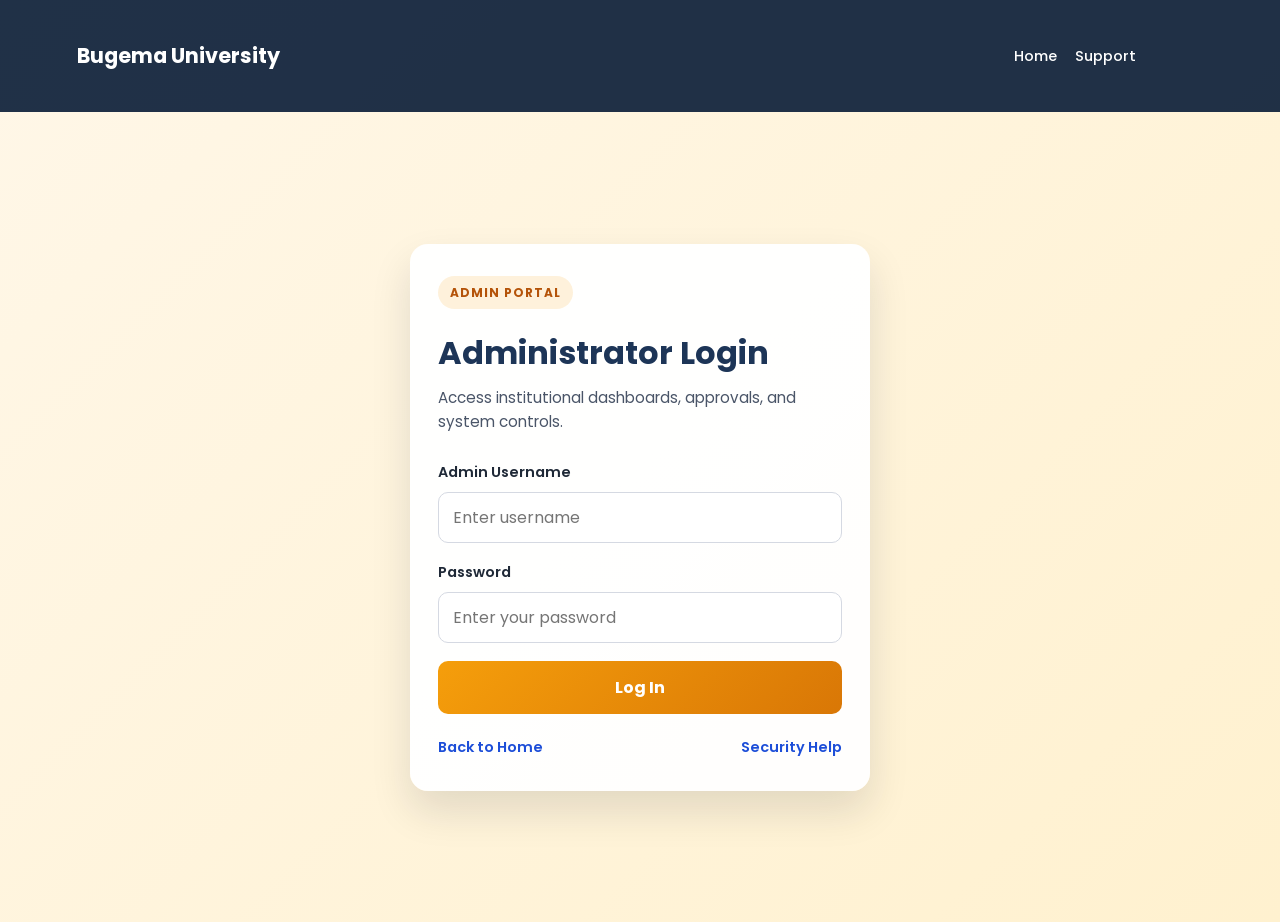
<file: admin-portal.html>
<!DOCTYPE html>
<html lang="en">
<head>
    <meta charset="UTF-8">
    <meta name="viewport" content="width=device-width, initial-scale=1.0">
    <title>Admin Portal | Bugema University</title>
    <link rel="stylesheet" href="style.css">
    <link rel="preconnect" href="https://fonts.googleapis.com">
    <link rel="preconnect" href="https://fonts.gstatic.com" crossorigin>
    <link href="https://fonts.googleapis.com/css2?family=Poppins:wght@100;200;300;400;500;600;700&display=swap" rel="stylesheet">
</head>
<body class="portal-body portal-admin-body">
    <header class="portal-header">
        <div class="portal-brand">
            <a href="index.html">Bugema University</a>
        </div>
        <nav class="portal-nav">
            <a href="index.html">Home</a>
            <a href="contact.html">Support</a>
        </nav>
    </header>

    <main class="portal-panel">
        <div class="portal-card">
            <span class="portal-tag portal-admin-tag">Admin Portal</span>
            <h1>Administrator Login</h1>
            <p>Access institutional dashboards, approvals, and system controls.</p>

            <form class="portal-form">
                <label>
                    Admin Username
                    <input type="text" placeholder="Enter username" required>
                </label>
                <label>
                    Password
                    <input type="password" placeholder="Enter your password" required>
                </label>
                <button type="submit" class="portal-submit portal-admin-submit">Log In</button>
            </form>

            <div class="portal-actions">
                <a href="index.html">Back to Home</a>
                <a href="contact.html">Security Help</a>
            </div>
        </div>
    </main>
</body>
</html>
</file>
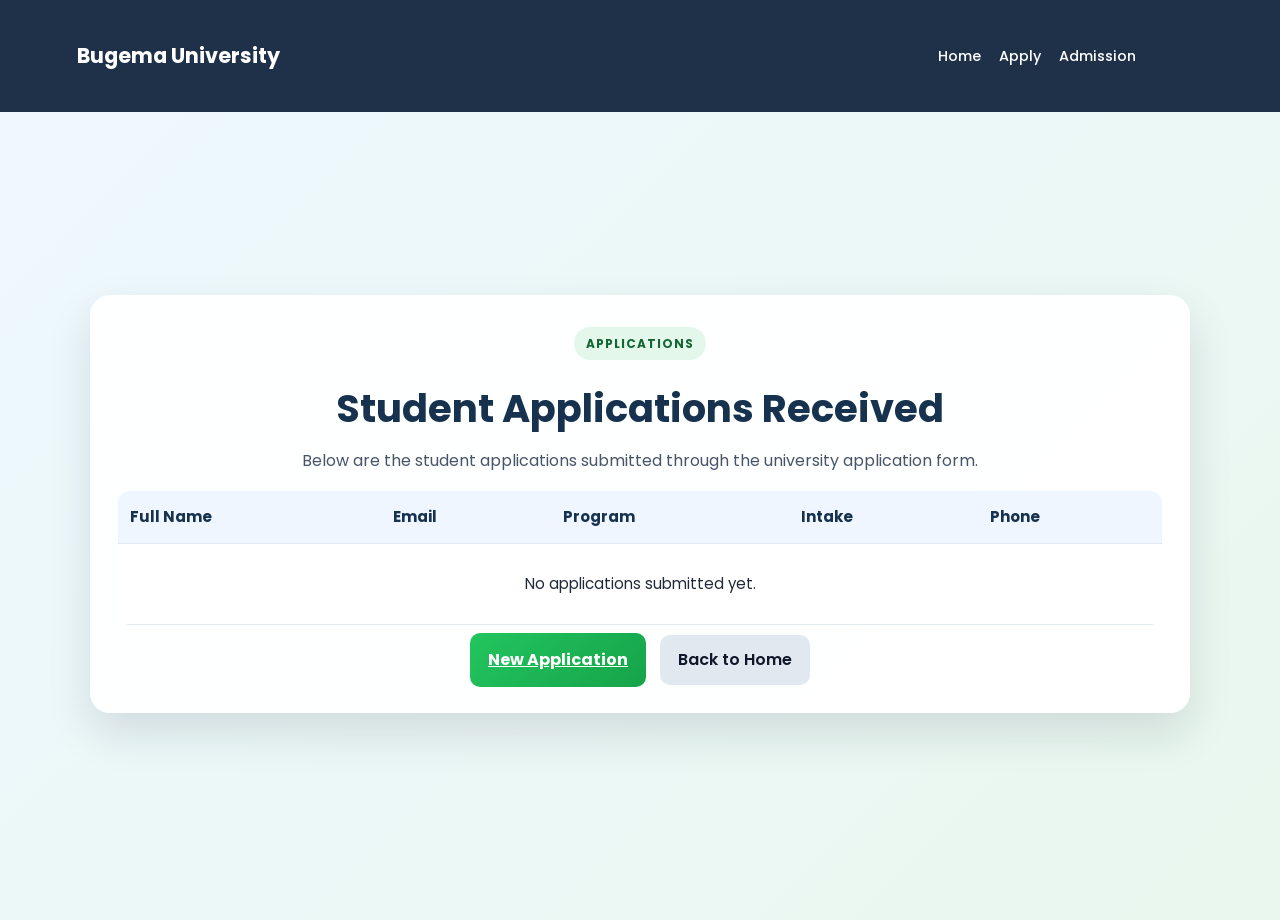
<file: applications.html>
<!DOCTYPE html>
<html lang="en">
<head>
    <meta charset="UTF-8">
    <meta name="viewport" content="width=device-width, initial-scale=1.0">
    <title>Applications Received | Bugema University</title>
    <link rel="stylesheet" href="style.css">
    <link rel="preconnect" href="https://fonts.googleapis.com">
    <link rel="preconnect" href="https://fonts.gstatic.com" crossorigin>
    <link href="https://fonts.googleapis.com/css2?family=Poppins:wght@100;200;300;400;500;600;700&display=swap" rel="stylesheet">
</head>
<body class="application-page-body">
    <header class="portal-header">
        <div class="portal-brand">
            <a href="index.html">Bugema University</a>
        </div>
        <nav class="portal-nav">
            <a href="index.html">Home</a>
            <a href="student-application.html">Apply</a>
            <a href="admission.html">Admission</a>
        </nav>
    </header>

    <main class="application-shell">
        <section class="application-card table-card">
            <div class="application-header">
                <span class="portal-tag portal-student-tag">Applications</span>
                <h1>Student Applications Received</h1>
                <p>Below are the student applications submitted through the university application form.</p>
            </div>

            <div class="table-wrap">
                <table id="applicationsTable">
                    <thead>
                        <tr>
                            <th>Full Name</th>
                            <th>Email</th>
                            <th>Program</th>
                            <th>Intake</th>
                            <th>Phone</th>
                        </tr>
                    </thead>
                    <tbody id="applicationsBody">
                        <tr>
                            <td colspan="5" class="empty-state">No applications submitted yet.</td>
                        </tr>
                    </tbody>
                </table>
            </div>

            <div class="application-buttons">
                <a href="student-application.html" class="portal-submit portal-student-submit">New Application</a>
                <a href="index.html" class="secondary-button">Back to Home</a>
            </div>
        </section>
    </main>

    <script src="script.js"></script>
</body>
</html>
</file>
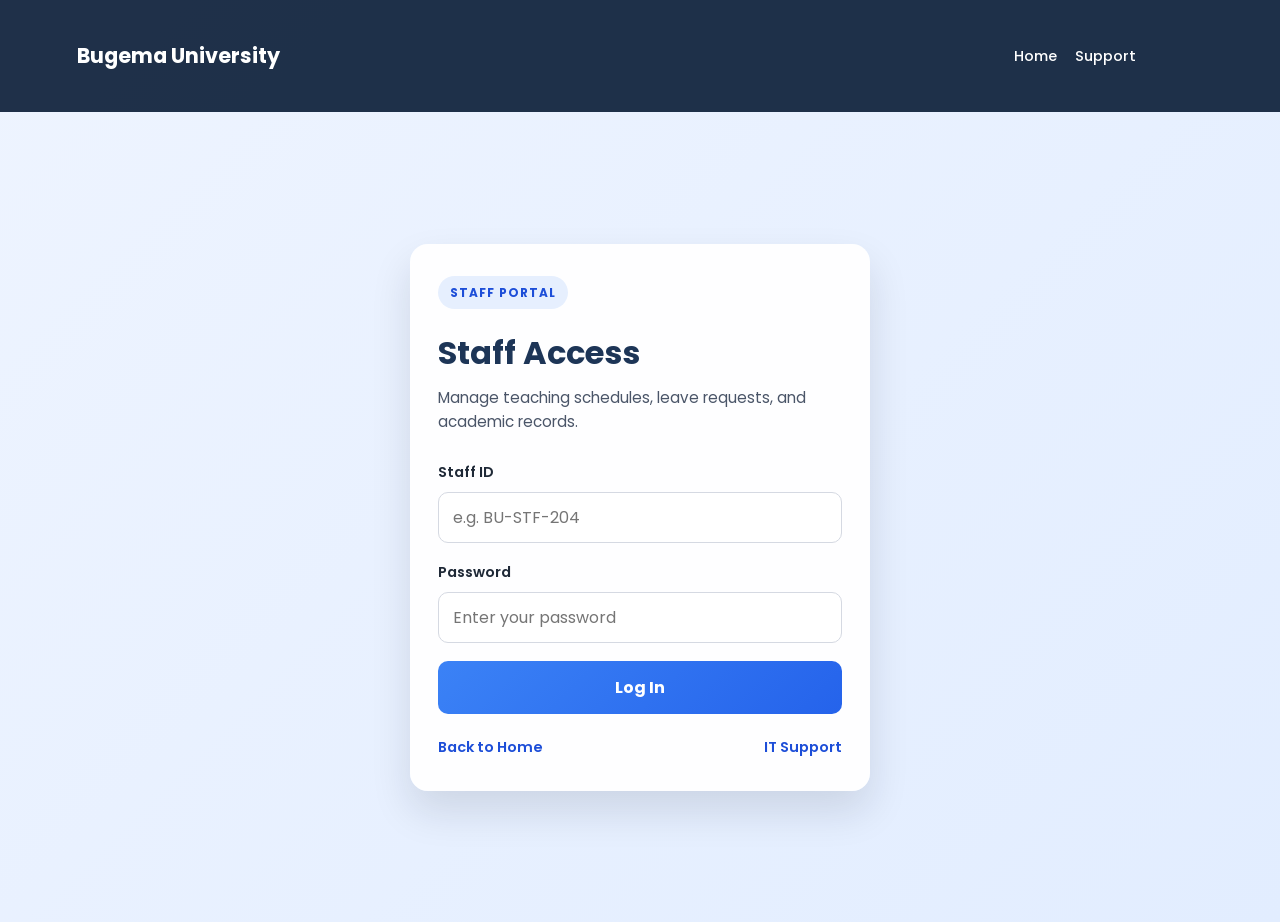
<file: staff-portal.html>
<!DOCTYPE html>
<html lang="en">
<head>
    <meta charset="UTF-8">
    <meta name="viewport" content="width=device-width, initial-scale=1.0">
    <title>Staff Portal | Bugema University</title>
    <link rel="stylesheet" href="style.css">
    <link rel="preconnect" href="https://fonts.googleapis.com">
    <link rel="preconnect" href="https://fonts.gstatic.com" crossorigin>
    <link href="https://fonts.googleapis.com/css2?family=Poppins:wght@100;200;300;400;500;600;700&display=swap" rel="stylesheet">
</head>
<body class="portal-body portal-staff-body">
    <header class="portal-header">
        <div class="portal-brand">
            <a href="index.html">Bugema University</a>
        </div>
        <nav class="portal-nav">
            <a href="index.html">Home</a>
            <a href="contact.html">Support</a>
        </nav>
    </header>

    <main class="portal-panel">
        <div class="portal-card">
            <span class="portal-tag portal-staff-tag">Staff Portal</span>
            <h1>Staff Access</h1>
            <p>Manage teaching schedules, leave requests, and academic records.</p>

            <form class="portal-form">
                <label>
                    Staff ID
                    <input type="text" placeholder="e.g. BU-STF-204" required>
                </label>
                <label>
                    Password
                    <input type="password" placeholder="Enter your password" required>
                </label>
                <button type="submit" class="portal-submit portal-staff-submit">Log In</button>
            </form>

            <div class="portal-actions">
                <a href="index.html">Back to Home</a>
                <a href="contact.html">IT Support</a>
            </div>
        </div>
    </main>
</body>
</html>
</file>
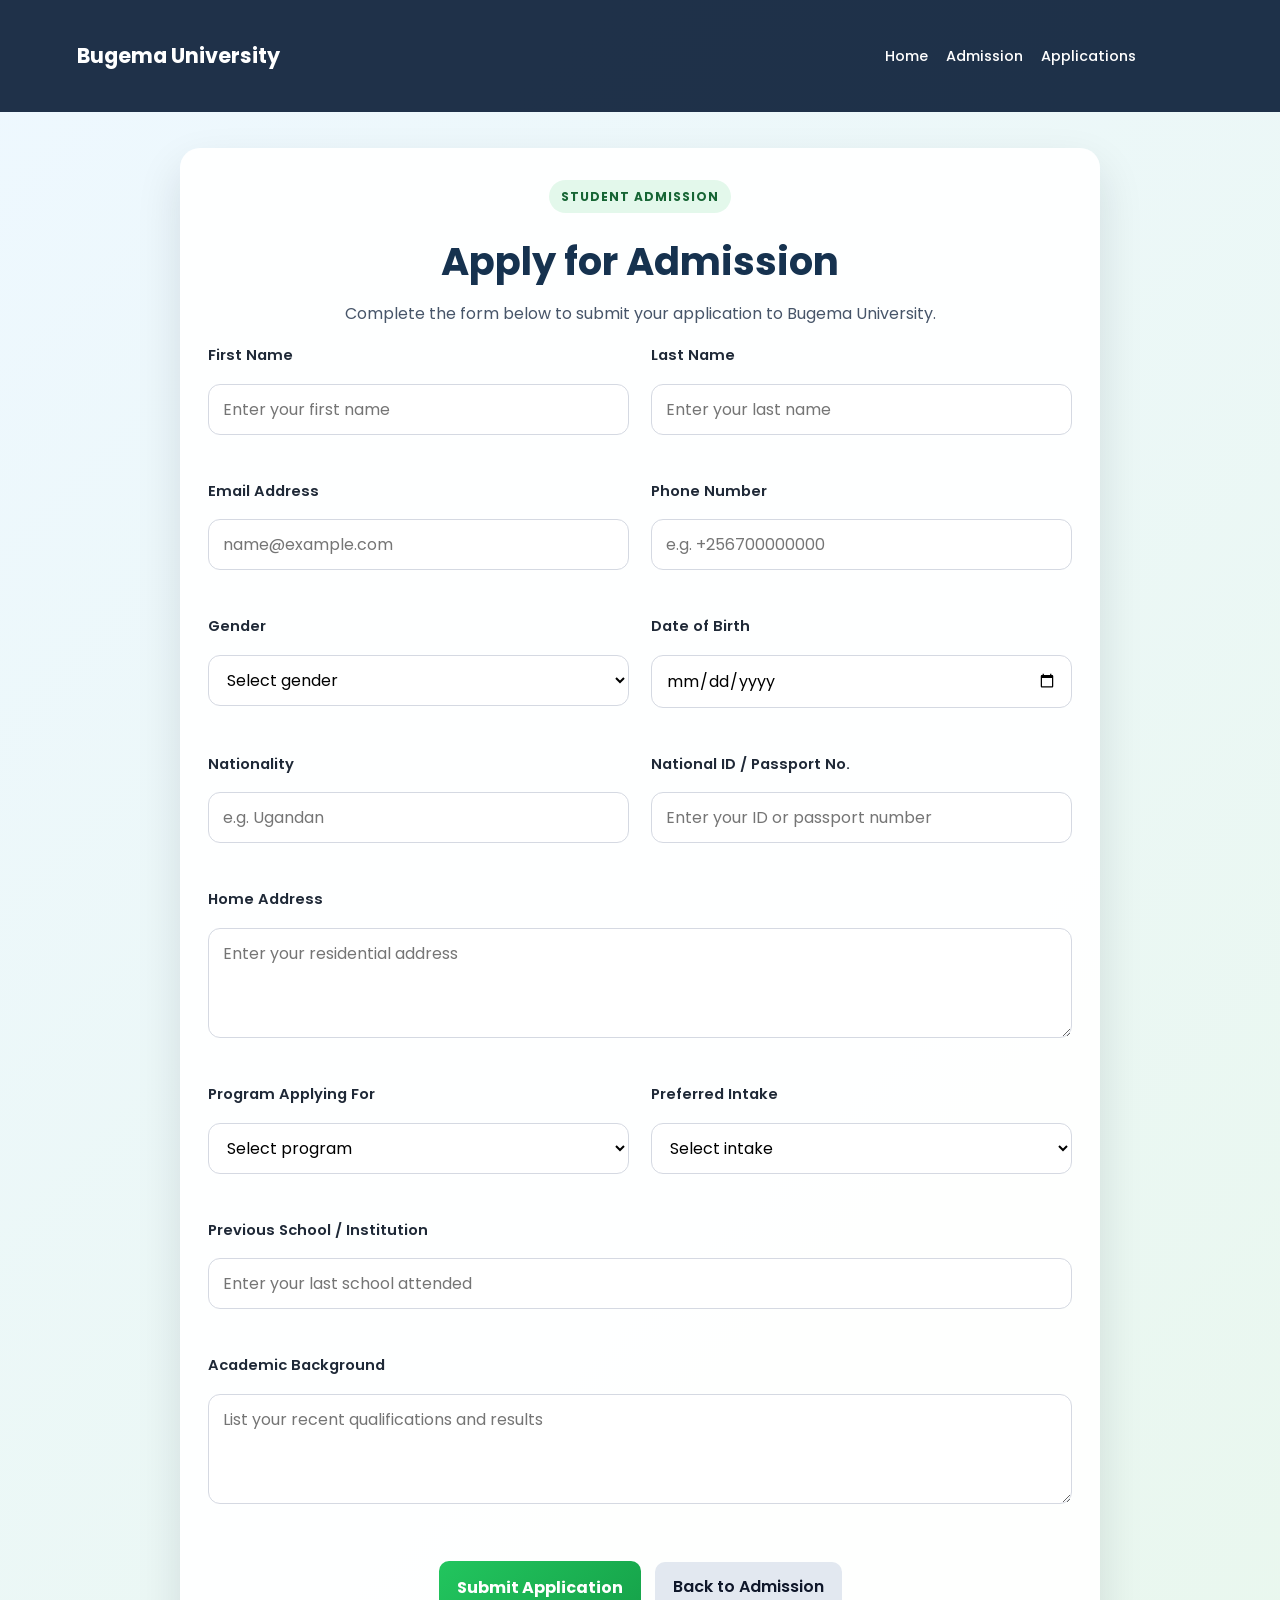
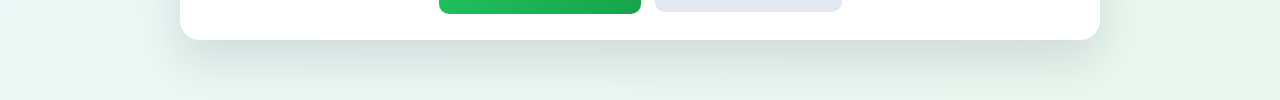
<file: student-application.html>
<!DOCTYPE html>
<html lang="en">
<head>
    <meta charset="UTF-8">
    <meta name="viewport" content="width=device-width, initial-scale=1.0">
    <title>Student Application | Bugema University</title>
    <link rel="stylesheet" href="style.css">
    <link rel="preconnect" href="https://fonts.googleapis.com">
    <link rel="preconnect" href="https://fonts.gstatic.com" crossorigin>
    <link href="https://fonts.googleapis.com/css2?family=Poppins:wght@100;200;300;400;500;600;700&display=swap" rel="stylesheet">
    <link rel="stylesheet" href="https://cdnjs.cloudflare.com/ajax/libs/font-awesome/6.0.0/css/all.min.css">
</head>
<body class="application-page-body">
    <header class="portal-header">
        <div class="portal-brand">
            <a href="index.html">Bugema University</a>
        </div>
        <nav class="portal-nav">
            <a href="index.html">Home</a>
            <a href="admission.html">Admission</a>
            <a href="applications.html">Applications</a>
        </nav>
    </header>

    <main class="application-shell">
        <section class="application-card">
            <div class="application-header">
                <span class="portal-tag portal-student-tag">Student Admission</span>
                <h1>Apply for Admission</h1>
                <p>Complete the form below to submit your application to Bugema University.</p>
            </div>

            <form id="studentApplicationForm" class="application-form" novalidate>
                <div class="field-grid">
                    <div class="form-group">
                        <label for="firstName">First Name</label>
                        <input id="firstName" name="firstName" type="text" placeholder="Enter your first name" required>
                    </div>
                    <div class="form-group">
                        <label for="lastName">Last Name</label>
                        <input id="lastName" name="lastName" type="text" placeholder="Enter your last name" required>
                    </div>
                    <div class="form-group">
                        <label for="email">Email Address</label>
                        <input id="email" name="email" type="email" placeholder="name@example.com" required>
                    </div>
                    <div class="form-group">
                        <label for="phone">Phone Number</label>
                        <input id="phone" name="phone" type="tel" placeholder="e.g. +256700000000" required>
                    </div>
                    <div class="form-group">
                        <label for="gender">Gender</label>
                        <select id="gender" name="gender" required>
                            <option value="">Select gender</option>
                            <option value="Male">Male</option>
                            <option value="Female">Female</option>
                            <option value="Other">Other</option>
                        </select>
                    </div>
                    <div class="form-group">
                        <label for="dob">Date of Birth</label>
                        <input id="dob" name="dob" type="date" required>
                    </div>
                    <div class="form-group">
                        <label for="nationality">Nationality</label>
                        <input id="nationality" name="nationality" type="text" placeholder="e.g. Ugandan" required>
                    </div>
                    <div class="form-group">
                        <label for="nationalId">National ID / Passport No.</label>
                        <input id="nationalId" name="nationalId" type="text" placeholder="Enter your ID or passport number" required>
                    </div>
                    <div class="form-group wide">
                        <label for="address">Home Address</label>
                        <textarea id="address" name="address" rows="3" placeholder="Enter your residential address" required></textarea>
                    </div>
                    <div class="form-group">
                        <label for="program">Program Applying For</label>
                        <select id="program" name="program" required>
                            <option value="">Select program</option>
                            <option value="Bachelor of Science in Computer Science">Bachelor of Science in Computer Science</option>
                            <option value="Bachelor of Business Administration">Bachelor of Business Administration</option>
                            <option value="Bachelor of Education">Bachelor of Education</option>
                            <option value="Bachelor of Nursing">Bachelor of Nursing</option>
                            <option value="Bachelor of Agriculture">Bachelor of Agriculture</option>
                            <option value="Bachelor of Social Work">Bachelor of Social Work</option>
                            <option value="Master of Business Administration">Master of Business Administration</option>
                            <option value="Master of Education">Master of Education</option>
                        </select>
                    </div>
                    <div class="form-group">
                        <label for="intake">Preferred Intake</label>
                        <select id="intake" name="intake" required>
                            <option value="">Select intake</option>
                            <option value="August 2026">August 2026</option>
                            <option value="January 2027">January 2027</option>
                            <option value="September 2027">September 2027</option>
                        </select>
                    </div>
                    <div class="form-group wide">
                        <label for="school">Previous School / Institution</label>
                        <input id="school" name="school" type="text" placeholder="Enter your last school attended" required>
                    </div>
                    <div class="form-group wide">
                        <label for="academicBackground">Academic Background</label>
                        <textarea id="academicBackground" name="academicBackground" rows="3" placeholder="List your recent qualifications and results" required></textarea>
                    </div>
                </div>

                <div class="application-buttons">
                    <button type="submit" class="portal-submit portal-student-submit">Submit Application</button>
                    <a href="admission.html" class="secondary-button">Back to Admission</a>
                </div>
            </form>
        </section>
    </main>

    <script src="script.js"></script>
</body>
</html>
</file>
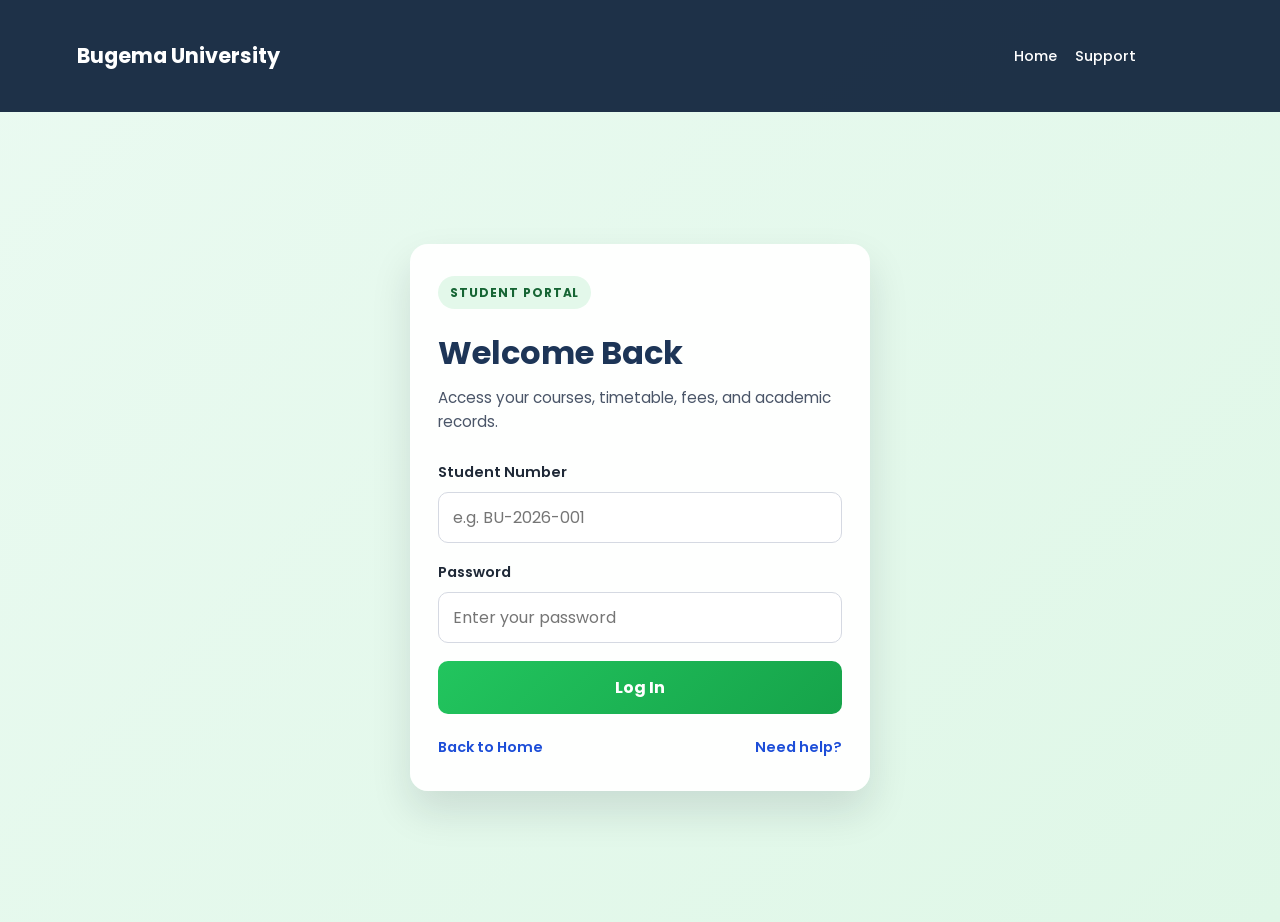
<file: student-portal.html>
<!DOCTYPE html>
<html lang="en">
<head>
    <meta charset="UTF-8">
    <meta name="viewport" content="width=device-width, initial-scale=1.0">
    <title>Student Portal | Bugema University</title>
    <link rel="stylesheet" href="style.css">
    <link rel="preconnect" href="https://fonts.googleapis.com">
    <link rel="preconnect" href="https://fonts.gstatic.com" crossorigin>
    <link href="https://fonts.googleapis.com/css2?family=Poppins:wght@100;200;300;400;500;600;700&display=swap" rel="stylesheet">
</head>
<body class="portal-body portal-student-body">
    <header class="portal-header">
        <div class="portal-brand">
            <a href="index.html">Bugema University</a>
        </div>
        <nav class="portal-nav">
            <a href="index.html">Home</a>
            <a href="contact.html">Support</a>
        </nav>
    </header>

    <main class="portal-panel">
        <div class="portal-card">
            <span class="portal-tag portal-student-tag">Student Portal</span>
            <h1>Welcome Back</h1>
            <p>Access your courses, timetable, fees, and academic records.</p>

            <form class="portal-form">
                <label>
                    Student Number
                    <input type="text" placeholder="e.g. BU-2026-001" required>
                </label>
                <label>
                    Password
                    <input type="password" placeholder="Enter your password" required>
                </label>
                <button type="submit" class="portal-submit portal-student-submit">Log In</button>
            </form>

            <div class="portal-actions">
                <a href="index.html">Back to Home</a>
                <a href="contact.html">Need help?</a>
            </div>
        </div>
    </main>
</body>
</html>
</file>
<file: style.css>
/*-------------------GLOBAL RESET & BASE STYLES--------------------------*/
* {
    margin: 0;
    padding: 0;
    box-sizing: border-box;
    font-family: 'Poppins', sans-serif;
}

html {
    scroll-behavior: smooth;
}

body {
    background: #ADD8E6;
    color: #333;
    line-height: 1.6;
}

::selection {
    background: #f44336;
    color: #fff;
}

/*-----------------------HEADER / HERO SECTION--------------------*/
.header {
    min-height: 100vh;
    width: 100%;
    background-image: linear-gradient(rgba(4, 9, 30, 0.7), rgba(4, 9, 30, 0.7)), url(images/science\ complex.png);
    background-position: center;
    background-size: cover;
    position: relative;
}

/* ----- Navigation ----- */
nav {
    display: flex;
    padding: 2% 6%;
    justify-content: space-between;
    align-items: center;
}

nav img {
    width: 150px;
}

.nav-links {
    flex: 1;
    text-align: right;
}

.nav-links ul li {
    list-style: none;
    display: inline-block;
    padding: 8px 12px;
    position: relative;
}

.nav-links ul li a {
    color: #fff;
    text-decoration: none;
    font-size: 13px;
    font-weight: 500;
    transition: 0.3s;
}

.nav-links ul li a:hover {
    color: #f44336;
}

.nav-links ul li::after {
    content: '';
    width: 0%;
    height: 2px;
    background: #f44336;
    display: block;
    margin: auto;
    transition: 0.5s;
}

.nav-links ul li:hover::after {
    width: 100%;
}

nav .fa {
    display: none;
}

/* ----- Hero Text ----- */
.text-box {
    width: 90%;
    color: #fff;
    position: absolute;
    top: 50%;
    left: 50%;
    transform: translate(-50%, -50%);
    text-align: center;
}

.text-box h1 {
    font-size: 62px;
    font-weight: 700;
    color: #2405ed;
}

.text-box p {
    margin: 10px 0 40px;
    font-size: 14px;
    color: #fff;
}

/* ----- Hero Button ----- */
.hero-btn {
    display: inline-block;
    text-decoration: none;
    color: #fff;
    border: 1px solid #fff;
    padding: 12px 34px;
    font-size: 13px;
    background: transparent;
    position: relative;
    cursor: pointer;
    transition: 0.5s;
    border-radius: 4px;
}

.hero-btn:hover {
    border: 1px solid #f44336;
    background: #f44336;
    transition: 1s;
    color: #fff;
}

.portal-buttons {
    display: flex;
    justify-content: center;
    align-items: center;
    flex-wrap: wrap;
    gap: 15px;
    margin: 25px 0 20px;
}

.portal-btn {
    margin: 0;
    min-width: 170px;
    font-weight: 600;
    box-shadow: 0 8px 20px rgba(0, 0, 0, 0.15);
}

.portal-student {
    border-color: #51c576;
    background: rgba(81, 197, 118, 0.18);
}

.portal-staff {
    border-color: #4c8bf5;
    background: rgba(76, 139, 245, 0.18);
}

.portal-admin {
    border-color: #ffb703;
    background: rgba(255, 183, 3, 0.18);
}

.portal-student:hover {
    border-color: #51c576;
    background: #51c576;
}

.portal-staff:hover {
    border-color: #4c8bf5;
    background: #4c8bf5;
}

.portal-admin:hover {
    border-color: #ffb703;
    background: #ffb703;
}

.portal-body {
    margin: 0;
    min-height: 100vh;
    font-family: 'Poppins', sans-serif;
    background: linear-gradient(135deg, #eef7ff 0%, #dfeeff 100%);
}

.portal-header {
    display: flex;
    justify-content: space-between;
    align-items: center;
    padding: 22px 6%;
    background: rgba(8, 27, 54, 0.9);
    position: sticky;
    top: 0;
    z-index: 20;
}

.portal-brand a {
    color: #fff;
    text-decoration: none;
    font-size: 1.3rem;
    font-weight: 700;
}

.portal-nav {
    display: flex;
    gap: 18px;
}

.portal-nav a {
    color: #fff;
    text-decoration: none;
    font-size: 0.9rem;
    font-weight: 500;
}

.portal-panel {
    min-height: calc(100vh - 90px);
    display: flex;
    align-items: center;
    justify-content: center;
    padding: 40px 20px;
}

.portal-card {
    width: 100%;
    max-width: 460px;
    background: rgba(255, 255, 255, 0.96);
    border-radius: 18px;
    box-shadow: 0 20px 40px rgba(15, 23, 42, 0.12);
    padding: 32px 28px;
}

.portal-card h1 {
    margin-top: 18px;
    font-size: 2rem;
    color: #1d3557;
}

.portal-card p {
    margin-top: 8px;
    color: #4a5568;
    font-size: 0.95rem;
    line-height: 1.6;
}

.portal-form {
    display: flex;
    flex-direction: column;
    gap: 18px;
    margin-top: 26px;
}

.portal-form label {
    display: flex;
    flex-direction: column;
    gap: 8px;
    font-size: 0.9rem;
    color: #1f2937;
    font-weight: 600;
}

.portal-form input {
    border: 1px solid #d5d9e2;
    border-radius: 10px;
    padding: 12px 14px;
    font-size: 1rem;
    outline: none;
    transition: border-color 0.2s ease, box-shadow 0.2s ease;
}

.portal-form input:focus {
    border-color: #2563eb;
    box-shadow: 0 0 0 4px rgba(37, 99, 235, 0.1);
}

.portal-submit {
    border: none;
    border-radius: 10px;
    padding: 14px 18px;
    font-size: 1rem;
    font-weight: 700;
    cursor: pointer;
    color: #fff;
    transition: transform 0.2s ease, opacity 0.2s ease;
}

.portal-submit:hover {
    transform: translateY(-1px);
    opacity: 0.95;
}

.portal-student-submit {
    background: linear-gradient(135deg, #22c55e, #16a34a);
}

.portal-staff-submit {
    background: linear-gradient(135deg, #3b82f6, #2563eb);
}

.portal-admin-submit {
    background: linear-gradient(135deg, #f59e0b, #d97706);
}

.portal-actions {
    display: flex;
    justify-content: space-between;
    gap: 10px;
    margin-top: 22px;
    font-size: 0.9rem;
}

.portal-actions a {
    color: #1d4ed8;
    text-decoration: none;
    font-weight: 600;
}

.portal-tag {
    display: inline-flex;
    align-items: center;
    padding: 7px 12px;
    border-radius: 999px;
    font-size: 0.75rem;
    font-weight: 700;
    letter-spacing: 0.08em;
    text-transform: uppercase;
}

.portal-student-tag {
    background: rgba(34, 197, 94, 0.12);
    color: #166534;
}

.portal-staff-tag {
    background: rgba(59, 130, 246, 0.12);
    color: #1d4ed8;
}

.portal-admin-tag {
    background: rgba(245, 158, 11, 0.14);
    color: #b45309;
}

.portal-student-body {
    background: linear-gradient(135deg, #eafaf1 0%, #dff7e7 100%);
}

.portal-staff-body {
    background: linear-gradient(135deg, #eef4ff 0%, #e2edff 100%);
}

.portal-admin-body {
    background: linear-gradient(135deg, #fff7e8 0%, #fff1cf 100%);
}

/*--------------------SUB-HEADER (for inner pages)------------------------*/
.sub-header {
    height: 30vh;
    width: 100%;
    background-image: linear-gradient(rgba(4, 9, 30, 0.7), rgba(4, 9, 30, 0.7)), url("IMAGES/science\ complex.png");
    background-position: center;
    background-size: cover;
    text-align: center;
    color: #fff;
    display: flex;
    align-items: center;
    justify-content: center;
}

.sub-header h1 {
    font-size: 36px;
    font-weight: 700;
}

/*-----------------------COMMON COMPONENTS----------------------------*/
.container {
    width: 80%;
    margin: auto;
    padding: 80px 0;
}

.row {
    display: flex;
    justify-content: space-between;
    flex-wrap: wrap;
    gap: 30px;
    margin-top: 5%;
}

.section-title {
    font-size: 36px;
    font-weight: 600;
    text-align: center;
    margin-bottom: 30px;
}

.section-subtitle {
    color: #555;
    font-size: 14px;
    font-weight: 300;
    text-align: center;
    padding: 10px;
    line-height: 24px;
}

/*------------------------COURSES SECTION---------------------*/
.courses {
    width: 90%;
    margin: auto;
    text-align: center;
    padding: 100px 0;
}

.courses h1 {
    font-size: 36px;
    font-weight: 600;
}

.courses>p {
    color: #555;
    font-size: 14px;
    font-weight: 300;
    padding: 10px;
    line-height: 24px;
}

.course-col {
    flex: 1 1 calc(33.333% - 30px);
    min-width: 280px;
    background: #fff3f3;
    border-radius: 10px;
    padding: 20px 12px;
    box-sizing: border-box;
    transition: 0.5s;
}

.course-col img {
    width: 100%;
    height: 55%;
}

.course-col h3 {
    text-align: center;
    color: #0077B5;
    font-size: 20px;
    font-weight: 600;
    margin: 10px 0;
}

.course-col p {
    color: #000;
    font-size: 14px;
    font-weight: 300;
    padding: 10px;
    line-height: 24px;
}

.course-col:hover {
    box-shadow: 0 0 20px 0 rgba(0, 0, 0, 0.2);
    transform: translateY(-10px);
    transition: 0.5s;
}

.home-btn {
    display: inline-block;
    text-decoration: none;
    color: #000;
    border: 1px solid #000;
    padding: 12px 34px;
    font-size: 13px;
    background: transparent;
    cursor: pointer;
    border-radius: 4px;
    transition: 0.3s;
    margin-top: 40px;
}

.home-btn:hover {
    background: greenyellow;
    color: white;
}

/*-------------------CAMPUS LIFE SECTION------------------*/
.campus-life {
    width: 90%;
    margin: auto;
    text-align: center;
    padding: 100px 0;
}

.campus-life h1 {
    font-size: 36px;
    font-weight: 600;
}

.campus-life>p {
    color: #555;
    font-size: 14px;
    font-weight: 300;
    padding: 10px;
    line-height: 24px;
}

.campus-col {
    flex: 1 1 calc(50% - 30px);
    min-width: 280px;
    border-radius: 10px;
    position: relative;
    overflow: hidden;
}

.campus-col img {
    width: 100%;
    display: block;
    border-radius: 10px;
}

.layer {
    background: transparent;
    position: absolute;
    top: 0;
    left: 0;
    width: 100%;
    height: 100%;
    border-radius: 10px;
    transition: 0.5s;
}

.layer:hover {
    background: rgba(226, 0, 0, 0.7);
}

.layer h3 {
    width: 100%;
    font-weight: 600;
    text-align: center;
    color: #fff;
    font-size: 20px;
    position: absolute;
    bottom: 20px;
    left: 50%;
    transform: translateX(-50%);
    opacity: 0;
    transition: 0.5s;
}

.layer:hover h3 {
    bottom: 50%;
    opacity: 1;
}

/*--------------------BLOG SECTION-----------------*/
.blog {
    width: 80%;
    margin: auto;
    text-align: center;
    padding-top: 80px;
}

.blog h1 {
    font-size: 48px;
    font-weight: 700;
    margin-bottom: 10px;
}

.blog>p {
    color: #555;
    font-size: 16px;
}

.blog-post {
    background: #5fd19e;
    padding: 25px;
    border-radius: 10px;
    margin: 30px auto;
    width: 70%;
    box-shadow: 0 0 20px rgba(0, 0, 0, 0.1);
    transition: 0.3s;
}

.blog-post:hover {
    transform: translateY(-5px);
    box-shadow: 0 10px 30px rgba(0, 0, 0, 0.15);
}

.blog-post h2 {
    margin-bottom: 15px;
}

.blog-post p {
    line-height: 26px;
}

/*--------------------FACILITIES SECTION---------------------*/
.facilities {
    width: 90%;
    margin: auto;
    text-align: center;
    padding: 100px 0;
}

.facilities h1 {
    font-size: 36px;
    font-weight: 600;
}

.facilities>p {
    color: #555;
    font-size: 14px;
    font-weight: 300;
    padding: 10px;
    line-height: 24px;
}

.facilities-col {
    flex: 1 1 calc(50% - 30px);
    min-width: 280px;
    background: #fff3f3;
    border-radius: 10px;
    padding: 20px 12px;
    box-sizing: border-box;
    transition: 0.5s;
}

.facilities-col:hover {
    transform: translateY(-10px);
    box-shadow: 0 10px 30px rgba(0, 0, 0, 0.15);
}

.facilities-col img {
    width: 100%;
    display: block;
    border-radius: 10px;
}

.facilities-col h3 {
    text-align: left;
    color: #5810c3;
    font-size: 20px;
    font-weight: 600;
    margin-top: 16px;
}

.facilities-col p {
    text-align: left;
    color: #555;
    font-size: 14px;
    font-weight: 300;
    line-height: 1.6;
}

/*-------------------TESTIMONIALS SECTION-----------------*/
.testimonials {
    width: 90%;
    margin: auto;
    padding: 100px 0;
}

.testimonials h1 {
    font-size: 36px;
    font-weight: 600;
    text-align: center;
}

.testimonials>p {
    color: #555;
    text-align: center;
    font-size: 14px;
    font-weight: 300;
    padding: 10px;
    line-height: 24px;
}

.testimonial-col {
    flex: 1 1 calc(50% - 30px);
    min-width: 280px;
    background: #69e787;
    border-radius: 10px;
    padding: 30px 25px;
    box-sizing: border-box;
    transition: 0.5s;
    display: flex;
    align-items: flex-start;
    gap: 20px;
}

.testimonial-col:hover {
    transform: translateY(-10px);
    box-shadow: 0 10px 30px rgba(0, 0, 0, 0.15);
}

.testimonial-col img {
    width: 60px;
    height: 60px;
    object-fit: cover;
    border-radius: 50%;
    flex-shrink: 0;
}

.testimonial-col .testimonial-content {
    flex: 1;
}

.testimonial-col p {
    color: #000;
    text-align: left;
    font-size: 14px;
    font-weight: 300;
    line-height: 24px;
}

.testimonial-col h3 {
    font-weight: 600;
    text-align: left;
    color: #000;
    font-size: 20px;
    margin-top: 16px;
}

.testimonial-col .fa {
    color: #f44336;
    font-size: 16px;
    margin-top: 10px;
}



/*---------------------CALL TO ACTION SECTION----------------------*/
.cta {
    width: 85%;
    margin: 100px auto;
    background-image: linear-gradient(rgba(4, 9, 30, 0.7), rgba(4, 9, 30, 0.7)), url(images/banner2.jpg);
    background-position: center;
    background-size: cover;
    border-radius: 10px;
    text-align: center;
    padding: 100px 0;
}

.cta h1 {
    color: #fff;
    font-size: 36px;
    font-weight: 600;
    padding: 10px 0;
}

.cta p {
    color: #fff;
    font-size: 16px;
    margin-bottom: 30px;
}

.cta a {
    display: inline-block;
    text-decoration: none;
    color: #fff;
    border: 1px solid #fff;
    padding: 12px 34px;
    font-size: 13px;
    background: transparent;
    position: relative;
    cursor: pointer;
    border-radius: 4px;
    transition: 0.5s;
}

.cta a:hover {
    border: 1px solid #f44336;
    background: #f44336;
}

/*-------------------ABOUT PAGE----------------*/
.about {
    width: 80%;
    margin: auto;
    text-align: center;
    padding: 80px 0;
}

.about h1 {
    font-size: 40px;
    margin-bottom: 25px;
}

.about p {
    color: #555;
    font-size: 18px;
    line-height: 30px;
    margin-bottom: 20px;
}

/*-----------------ADMISSION PAGE---------------------*/
.admission {
    width: 90%;
    margin: auto;
    text-align: center;
    padding: 80px 0;
}

.admission h1 {
    font-size: 36px;
    font-weight: 600;
}

.admission>p {
    color: #777;
    font-size: 16px;
    line-height: 22px;
    padding: 10px;
}

.admission .row {
    display: flex;
    flex-wrap: wrap;
    gap: 30px;
    margin-top: 40px;
}

.admission-col {
    flex: 1 1 calc(33.333% - 30px);
    min-width: 250px;
    background: #65e1e6;
    border-radius: 10px;
    padding: 20px 25px;
    box-sizing: border-box;
    transition: 0.3s;
}

.admission-col:hover {
    box-shadow: 0 0 20px rgba(0, 0, 0, 0.2);
}

.admission-col ul,
.admission-col ol {
    text-align: left;
    padding-left: 25px;
}

.admission-col p {
    text-align: left;
    padding: 5px 0;
}

/*---------------CONTACT PAGE-------------------*/
.contact {
    width: 85%;
    margin: auto;
    text-align: center;
    padding: 60px 0;
}

.contact h2 {
    color: #075E54;
    text-align: center;
    padding-top: 40px;
}

/* Contact Info Row */
.info-row {
    display: flex;
    justify-content: center;
    flex-wrap: wrap;
    gap: 40px;
    margin: 40px auto;
    width: 100%;
}

.info-col {
    flex: 1 1 200px;
    text-align: center;
    padding: 10px;
}

.info-col i {
    display: inline-block;
    font-size: 42px;
    color: #555;
    margin-bottom: 15px;
}

.info-col p {
    font-size: 15px;
    color: #333;
    line-height: 1.6;
    margin: 4px 0;
}

/* Divider */
.divider {
    border: 0;
    height: 1px;
    background-color: #e0e0e0;
    margin: 40px 0;
}

/* Contact Form */
.form-container {
    max-width: 700px;
    margin: auto;
    text-align: left;
}

.form-group {
    margin-bottom: 25px;
}

.form-group label {
    display: block;
    font-size: 15px;
    font-weight: 500;
    color: #333;
    margin-bottom: 8px;
}

.required {
    color: #e60000;
}

.form-group input,
.form-group textarea {
    width: 100%;
    padding: 12px 0;
    font-size: 16px;
    border: none;
    border-bottom: 1px solid #ccc;
    background: transparent;
    outline: none;
    font-family: 'Poppins', sans-serif;
    transition: border-color 0.3s;
}

.form-group input:focus,
.form-group textarea:focus {
    border-bottom: 2px solid #e60000;
}

.contact .hero-btn {
    display: inline-block;
    padding: 12px 34px;
    border: 1px solid #000;
    background: transparent;
    color: #000;
    cursor: pointer;
    transition: 0.3s;
}

.contact .hero-btn:hover {
    background: greenyellow;
    color: white;
}

.red-btn {
    border: 1px solid #e60000 !important;
    background: transparent;
    color: #e60000 !important;
    font-weight: 600;
}

.red-btn:hover {
    background: #e60000 !important;
    color: #fff !important;
}

/* WhatsApp Floating Button */
.whatsapp-float {
    position: fixed;
    bottom: 30px;
    right: 30px;
    width: 60px;
    height: 60px;
    background-color: #075E54;
    color: #fff;
    border-radius: 50%;
    display: flex;
    justify-content: center;
    align-items: center;
    font-size: 32px;
    box-shadow: 2px 2px 10px rgba(0, 0, 0, 0.2);
    text-decoration: none;
    z-index: 1000;
    transition: 0.3s;
}

.whatsapp-float:hover {
    transform: scale(1.1);
    box-shadow: 0 5px 20px rgba(7, 94, 84, 0.4);
    margin-left: 100px;
}

.notification-badge {
    position: absolute;
    top: 2px;
    right: 2px;
    width: 12px;
    height: 12px;
    background-color: #ff3b30;
    border-radius: 50%;
    border: 2px solid #075E54;
}

/*-----------FOOTER---------------*/
.footer {
    background: #000;
    color: #fff;
    width: 100%;
    text-align: center;
    padding: 30px 0;
    margin-top: 80px;
}

.footer h4 {
    margin-bottom: 20px;
    font-size: 22px;
}

.footer span {
    color: red;
}

.footer p {
    font-size: 14px;
    color: #aaa;
    text-align: center;
    margin-bottom: 20px;
}

/* Social Icons */
.icons {
    display: flex;
    justify-content: center;
    align-items: center;
    gap: 20px;
    padding: 18px 0;
}

.icons .fa {
    color: #f44336;
    cursor: pointer;
    font-size: 20px;
    transition: 0.3s;
}

.icons .fa:hover {
    color: #5810c3;
    transform: translateY(-3px);
}

.fa-facebook {
    color: #3b5999;
}

.fa-twitter {
    color: #55acee;
}

.fa-instagram {
    color: #e4405f;
}

.fa-linkedin {
    color: #0077B5;
}

.fa-heart-o {
    color: #e25555;
}

.application-page-body {
    background: linear-gradient(135deg, #eef8ff 0%, #e9f7ee 100%);
}

.application-shell {
    min-height: calc(100vh - 92px);
    display: flex;
    align-items: center;
    justify-content: center;
    padding: 36px 20px 60px;
}

.application-card {
    width: 100%;
    max-width: 920px;
    background: rgba(255, 255, 255, 0.96);
    border-radius: 20px;
    box-shadow: 0 20px 45px rgba(15, 23, 42, 0.12);
    padding: 32px 28px 26px;
}

.application-header {
    text-align: center;
    margin-bottom: 18px;
}

.application-header h1 {
    margin-top: 18px;
    color: #16324f;
    font-size: clamp(2rem, 3vw, 2.5rem);
}

.application-header p {
    color: #475569;
    margin-top: 8px;
    line-height: 1.6;
}

.application-form {
    display: flex;
    flex-direction: column;
    gap: 24px;
}

.field-grid {
    display: grid;
    grid-template-columns: repeat(2, minmax(220px, 1fr));
    gap: 20px 22px;
}

.form-group {
    display: flex;
    flex-direction: column;
    gap: 8px;
}

.form-group.wide {
    grid-column: 1 / -1;
}

.form-group label {
    font-weight: 600;
    color: #1f2937;
    font-size: 0.92rem;
}

.form-group input,
.form-group select,
.form-group textarea {
    width: 100%;
    border: 1px solid #d5d9e2;
    border-radius: 12px;
    padding: 12px 14px;
    font-size: 1rem;
    font-family: 'Poppins', sans-serif;
    background: #fff;
    transition: border-color 0.2s ease, box-shadow 0.2s ease;
}

.form-group input:focus,
.form-group select:focus,
.form-group textarea:focus {
    outline: none;
    border-color: #2563eb;
    box-shadow: 0 0 0 4px rgba(37, 99, 235, 0.08);
}

.form-group textarea {
    resize: vertical;
    min-height: 110px;
}

.input-error {
    border-color: #dc2626 !important;
    box-shadow: 0 0 0 4px rgba(220, 38, 38, 0.1) !important;
}

.application-buttons {
    display: flex;
    flex-wrap: wrap;
    align-items: center;
    justify-content: center;
    gap: 14px;
    margin-top: 8px;
}

.secondary-button {
    display: inline-flex;
    align-items: center;
    justify-content: center;
    min-height: 48px;
    padding: 12px 18px;
    text-decoration: none;
    border-radius: 10px;
    background: #e2e8f0;
    color: #0f172a;
    font-weight: 600;
    transition: 0.2s ease;
}

.secondary-button:hover {
    background: #cbd5e1;
}

.table-card {
    max-width: 1100px;
}

.table-wrap {
    overflow-x: auto;
    margin-top: 18px;
}

#applicationsTable {
    width: 100%;
    border-collapse: collapse;
    background: #fff;
    border-radius: 12px;
    overflow: hidden;
}

#applicationsTable th,
#applicationsTable td {
    padding: 14px 12px;
    text-align: left;
    border-bottom: 1px solid #e2e8f0;
    color: #1f2937;
    font-size: 0.94rem;
}

#applicationsTable th {
    background: #eff6ff;
    font-weight: 700;
    color: #16324f;
}

#applicationsTable tbody tr:hover {
    background: #f8fafc;
}

.empty-state {
    text-align: center !important;
    color: #64748b;
    padding: 28px 20px !important;
}

/*--------------RESPONSIVE DESIGN----------------*/

/* Tablet & Mobile */
@media (max-width: 700px) {

    /* ----- Navigation ----- */
    .text-box h1 {
        font-size: 24px;
    }

    .nav-links ul li {
        display: block;
    }

    .field-grid {
        grid-template-columns: 1fr;
    }

    .application-card {
        padding: 24px 18px;
    }

    .nav-links {
        position: fixed;
        background: #f44336;
        height: 100vh;
        width: 200px;
        top: 0;
        right: -200px;
        text-align: left;
        z-index: 999;
        transition: 1s;
        padding-top: 60px;
    }

    nav .fa {
        display: block;
        color: #fff;
        margin: 10px;
        font-size: 22px;
        cursor: pointer;
    }

    .nav-links ul {
        padding: 30px;
    }

    .nav-links ul li a {
        color: #fff;
        font-size: 16px;
    }

    /* ----- Layout ----- */
    .row {
        flex-direction: column;
        align-items: center;
    }

    .info-row {
        flex-direction: column;
        gap: 40px;
    }

    .course-col,
    .campus-col,
    .facilities-col,
    .testimonial-col,
    .admission-col {
        flex: 1 1 100%;
        width: 100%;
    }

    /* ----- Sections ----- */
    .campus-life {
        width: 95%;
        padding: 50px 0;
    }

    .courses {
        width: 95%;
        padding: 50px 0;
    }

    .facilities {
        width: 95%;
        padding: 50px 0;
    }

    .blog-post {
        width: 95%;
    }

    .cta {
        width: 95%;
        padding: 60px 20px;
    }

    .cta h1 {
        font-size: 20px;
    }

    .sub-header h1 {
        font-size: 24px;
    }

    .testimonial-col {
        flex-direction: column;
        align-items: center;
        text-align: center;
    }

    .testimonial-col p,
    .testimonial-col h3 {
        text-align: center;
    }

    .testimonial-col .fa {
        text-align: center;
    }

    /* ----- Contact ----- */
    .contact {
        width: 95%;
    }

    .info-col {
        flex: 1 1 100%;
    }

    /* ----- Whatsapp ----- */
    .whatsapp-float {
        bottom: 20px;
        right: 20px;
        width: 50px;
        height: 50px;
        font-size: 26px;
    }
}

/* Small Mobile */
@media (max-width: 400px) {
    .text-box h1 {
        font-size: 20px;
    }

    .hero-btn {
        padding: 10px 20px;
        font-size: 12px;
    }

    .section-title {
        font-size: 28px;
    }
}

/*----------------IMAGE ANIMATION----------------------*/
img {
    opacity: 0;
    animation: fadeIn 0.8s ease forwards;
}

@keyframes fadeIn {
    to {
        opacity: 1;
    }
}


/* Main Form Container */
.form {
    display: flex;
    justify-content: center;
    align-items: left;
    min-height: 100vh;
    padding: 30px;
    background: #3c84cc;
}

.form :hover {
    transform: scale(1.02);
    transition: transform 0.3s ease;
}


#registrationForm {
    background: #88becf;
    padding: 30px 40px;
    border-radius: 10px;
    box-shadow: 0 8px 20px rgba(0, 0, 0, 0.1);
    width: 100%;
    max-width: 450px;
    text-align: center;
}

/* Heading */
#registrationForm h2 {
    margin-bottom: 20px;
    color: #333333;
    text-align: center;
    font-size: 24px;
}

/* Labels */
#registrationForm label {
    display: block;
    margin-bottom: 6px;
    color: #0f19de;
    font-weight: 600;
    font-size: 14px;
}

/* Form Inputs and Select Boxes */
#registrationForm input,
#registrationForm select {
    width: 100%;
    padding: 12px 15px;
    margin-bottom: 18px;
    border: 1px solid #cccccc;
    border-radius: 6px;
    font-size: 14px;
    transition: border-color 0.3s ease, box-shadow 0.3s ease;
    outline: none;
}

/* Focus effect on input selection */
#registrationForm input:focus,
#registrationForm select:focus {
    border-color: #007bff;
    box-shadow: 0 0 5px rgba(0, 123, 255, 0.3);
}

/* Submit Button */
#registrationForm button {
    width: 100%;
    padding: 12px;
    background-color: #007bff;
    color: #ffffff;
    border: none;
    border-radius: 6px;
    font-size: 16px;
    font-weight: bold;
    cursor: pointer;
    transition: background-color 0.3s ease;
}

/* Button Hover State */
#registrationForm button:hover {
    background-color: #0056b3;
}

/* Red border highlight for invalid inputs */
#registrationForm input.input-error,
#registrationForm select.input-error {
    border: 2px solid #e74c3c !important;
    background-color: #fdf2f2;
    animation: shake 0.2s ease-in-out 0s 2;
}

/* Optional subtle shake effect on error */
@keyframes shake {
    0% {
        transform: translateX(0);
    }

    25% {
        transform: translateX(-4px);
    }

    75% {
        transform: translateX(4px);
    }

    100% {
        transform: translateX(0);
    }
}
</file>
